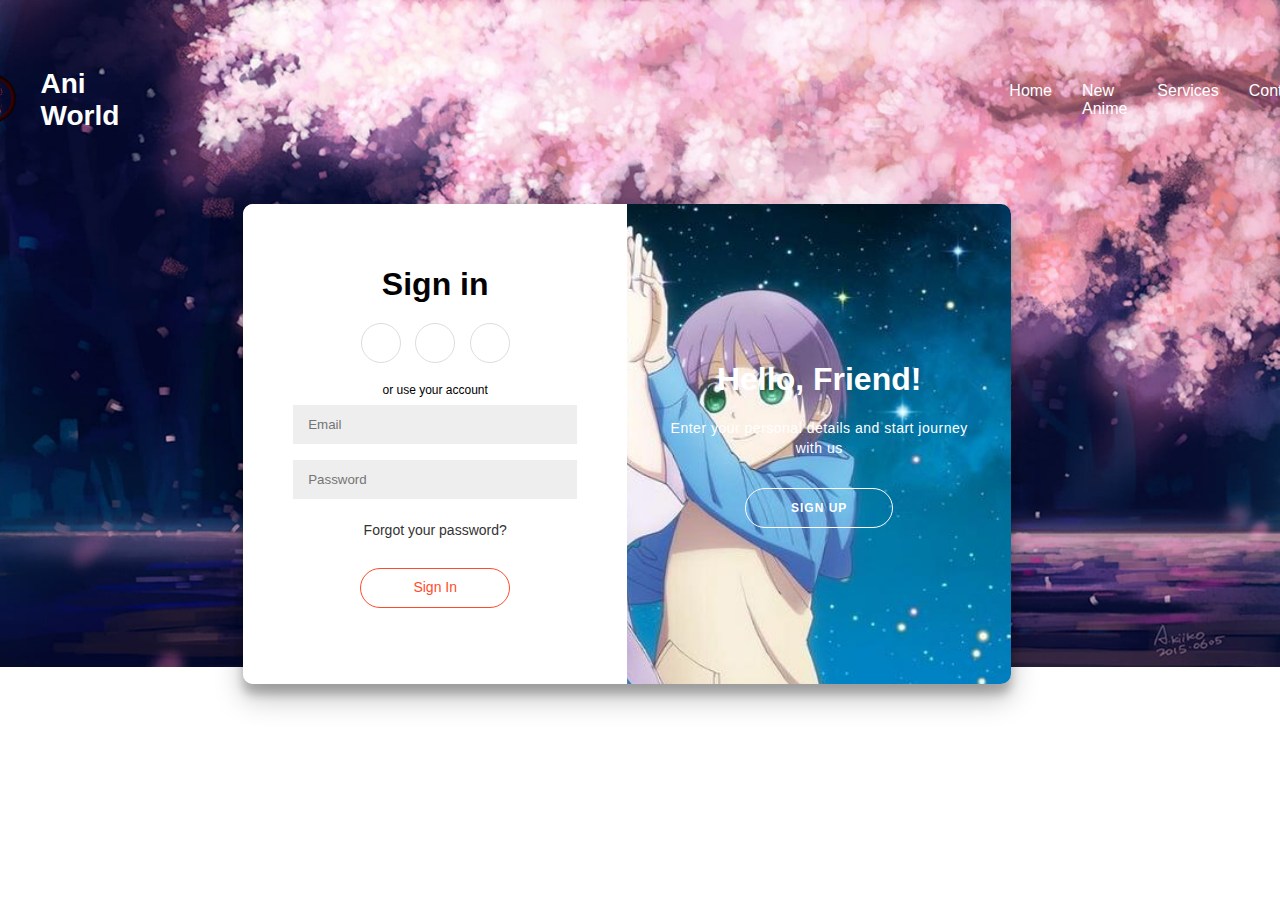
<file: contact.html>
<!DOCTYPE html>
<html lang="en">
<head>
    <meta charset="UTF-8">
    <meta name="viewport" content="width=device-width, initial-scale=1.0">
    <title>Document</title>
    <link rel="stylesheet" href="./css/contact.css">
    <link rel="stylesheet" href="./css/stayle.css">
</head>
<body>
    <header>
        <div class="navbar1">
            <div class="logo">
                <a href="./index.html"><img src="./img/g1.png" alt="" width="100"></a>
           <a href="./index.html"> <h1>Ani world</h1></a>
            </div>
            <ul>
                <li><a href="./index.html">home</a></li>
                <li><a href="./news.html">New Anime</a></li>
                <li><a href="./service.html">services</a></li>
                <li><a href="./contact.html">contact</a></li>
            </ul>
        </div>
       </header>
  
    <!-- <h2>Weekly Coding Challenge #1: Sign in/up Form</h2> -->
<div class="container" id="container">

    
	<div class="form-container sign-up-container">
		<form action="#">
			<h1>Create Account</h1>
			<div class="social-container">
				<a href="#" class="social"><i class="fab fa-facebook-f"></i></a>
				<a href="#" class="social"><i class="fab fa-google-plus-g"></i></a>
				<a href="#" class="social"><i class="fab fa-linkedin-in"></i></a>
			</div>
			<span>or use your email for registration</span>
			<input type="text" placeholder="Name" />
			<input type="email" placeholder="Email" />
			<input type="password" placeholder="Password" />
			<button>Sign Up</button>
		</form>
	</div>
	<div class="form-container sign-in-container">
		<form action="#">
			<h1>Sign in</h1>
			<div class="social-container">
				<a href="#" class="social"><i class="fab fa-facebook-f"></i></a>
				<a href="#" class="social"><i class="fab fa-google-plus-g"></i></a>
				<a href="#" class="social"><i class="fab fa-linkedin-in"></i></a>
			</div>
			<span>or use your account</span>
			<input type="email" placeholder="Email" />
			<input type="password" placeholder="Password" />
			<a href="./contact.html">Forgot your password?</a>
			<a class="her" href="./index.html">Sign In</a>
		</form>
	</div>
	<div class="overlay-container">
		<div class="overlay">
			<div class="overlay-panel overlay-left">
				<h1>Welcome Back!</h1>
				<p>To keep connected with us please login with your personal info</p>
				<button class="ghost" id="signIn">Sign In</button>
			</div>
			<div class="overlay-panel overlay-right">
				<h1>Hello, Friend!</h1>
				<p>Enter your personal details and start journey with us</p>
				<button class="ghost" id="signUp">Sign Up</button>
			</div>
		</div>
	</div>
</div>




    <script>
        const signUpButton = document.getElementById('signUp');
const signInButton = document.getElementById('signIn');
const container = document.getElementById('container');

signUpButton.addEventListener('click', () => {
	container.classList.add("right-panel-active");
});

signInButton.addEventListener('click', () => {
	container.classList.remove("right-panel-active");
});
    </script>
</body>
</html>
</file>
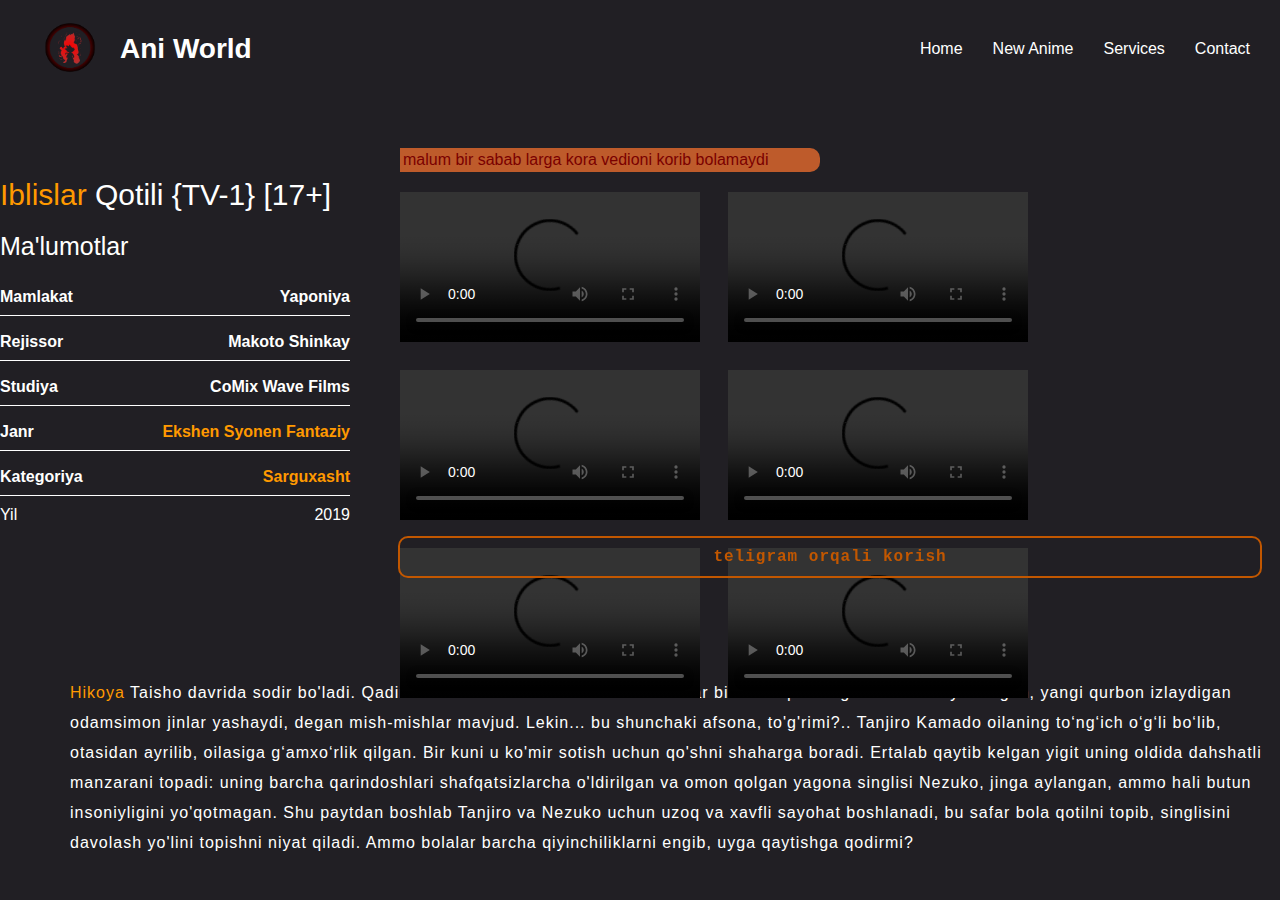
<file: iblislar-qiroli.html>
<!DOCTYPE html>
<html lang="en">
<head>
    <meta charset="UTF-8">
    <meta name="viewport" content="width=device-width, initial-scale=1.0">
    <title>Document</title>
    <link rel="stylesheet" href="https://cdnjs.cloudflare.com/ajax/libs/font-awesome/6.5.1/css/all.min.css" integrity="sha512-DTOQO9RWCH3ppGqcWaEA1BIZOC6xxalwEsw9c2QQeAIftl+Vegovlnee1c9QX4TctnWMn13TZye+giMm8e2LwA==" crossorigin="anonymous" referrerpolicy="no-referrer" />
    <link rel="stylesheet" href="./css/iblislar-qiroli.css">
    <link rel="stylesheet" href="./css/stayle.css">
</head>
<body>
    <header>
        <div class="navbar">
            <div class="logo">
                <a href="./index.html"><img src="./img/g1.png" alt="" width="100"></a>
           <a href="./index.html"> <h1>Ani world</h1></a>
            </div>
            <ul>
                <li><a href="./index.html">home</a></li>
                <li><a href="./news.html">New Anime</a></li>
                <li><a href="./service.html">services</a></li>
                <li><a href="./contact.html">contact</a></li>
            </ul>
        </div>
       </header>

       <section>

        <div class="section-mein">
             <div class="section-text">
                <h1><span>Iblislar</span> Qotili {TV-1} [17+]</h1>
                <h4>Ma'lumotlar</h4>
                <div class="li">
                    <p>Mamlakat</p>
                    <p>Yaponiya</p>
                </div>
                <div class="li">
                    <p>Rejissor</p>
                    <p>Makoto Shinkay
                    </p>
                </div>
                <div class="li">
                    <p>Studiya</p>
                    <p>CoMix Wave Films</p>
                </div>
                <div class="li">
                    <p>Janr</p>
                    <p><span>Ekshen   Syonen
                        Fantaziy</span>
                      
                        </p>
                </div>
                <div class="li">
                    <p>Kategoriya
                    </p>
                    <p><span> Sarguxasht</span></p>
                </div>
                <div class="l">
                    <p>Yil</p>
                    <p>2019
                    </p>
                </div>
             </div>
             <div class="section-vedio-cards">
                <div class="brt">
                    <i class="fa-solid fa-circle-exclamation" style="color: #8a0000;"></i>
                    malum bir sabab larga kora vedioni korib bolamaydi

                </div>
                
                <div class="ntn">
                    <video src="https://youtu.be/6IsMFsithBg" controls></video>
                <video src="https://youtu.be/6IsMFsithBg" controls></video>
                <video src="https://youtu.be/6IsMFsithBg" controls></video>
                <video src="https://youtu.be/6IsMFsithBg" controls></video>
                <video src="https://youtu.be/6IsMFsithBg" controls></video>
                <video src="https://youtu.be/6IsMFsithBg" controls></video>
               
                

                </div>



                <a class="button" href="https://t.me/Anime_uzbekcha">teligram orqali korish</a>
             </div>
              
        </div>
        <div class="malumot">
           <p><span>Hikoya</span> Taisho davrida sodir bo'ladi. Qadim zamonlardan beri o'rmonda odamlar bilan oziqlanadigan va tunda yuradigan, yangi qurbon izlaydigan odamsimon jinlar yashaydi, degan mish-mishlar mavjud. Lekin... bu shunchaki afsona, to'g'rimi?.. Tanjiro Kamado oilaning to‘ng‘ich o‘g‘li bo‘lib, otasidan ayrilib, oilasiga g‘amxo‘rlik qilgan. Bir kuni u ko'mir sotish uchun qo'shni shaharga boradi. Ertalab qaytib kelgan yigit uning oldida dahshatli manzarani topadi: uning barcha qarindoshlari shafqatsizlarcha o'ldirilgan va omon qolgan yagona singlisi Nezuko, jinga aylangan, ammo hali butun insoniyligini yo'qotmagan. Shu paytdan boshlab Tanjiro va Nezuko uchun uzoq va xavfli sayohat boshlanadi, bu safar bola qotilni topib, singlisini davolash yo'lini topishni niyat qiladi. Ammo bolalar barcha qiyinchiliklarni engib, uyga qaytishga qodirmi?</p>
        </div>
       </section>
       
</body>
</html>
</file>
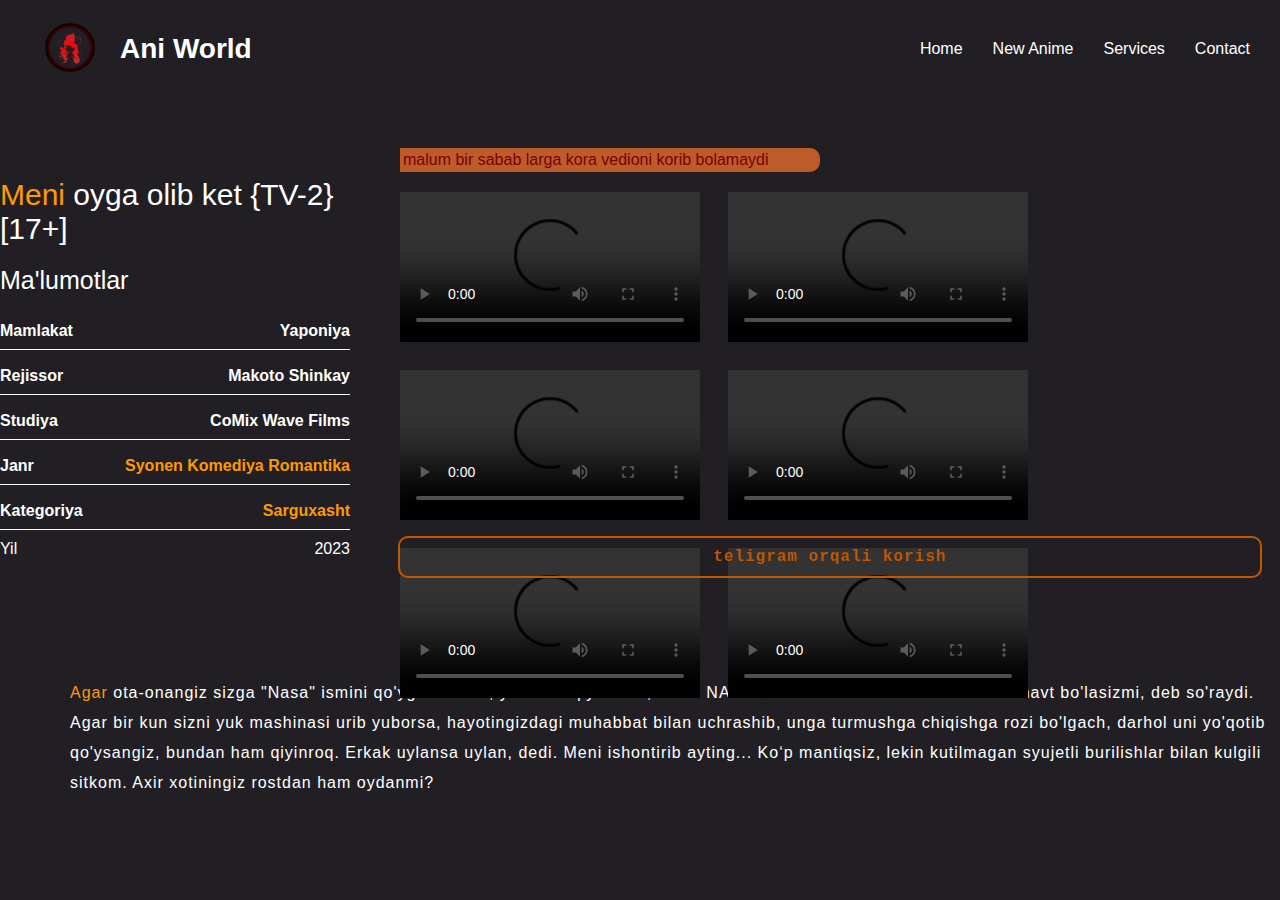
<file: meni-oyga-olib-ket.html>
<!DOCTYPE html>
<html lang="en">
<head>
    <meta charset="UTF-8">
    <meta name="viewport" content="width=device-width, initial-scale=1.0">
    <title>Document</title>
    <link rel="stylesheet" href="https://cdnjs.cloudflare.com/ajax/libs/font-awesome/6.5.1/css/all.min.css" integrity="sha512-DTOQO9RWCH3ppGqcWaEA1BIZOC6xxalwEsw9c2QQeAIftl+Vegovlnee1c9QX4TctnWMn13TZye+giMm8e2LwA==" crossorigin="anonymous" referrerpolicy="no-referrer" />
    <link rel="stylesheet" href="./css/iblislar-qiroli.css">
    <link rel="stylesheet" href="./css/stayle.css">
</head>
<body>
    <header>
        <div class="navbar">
            <div class="logo">
                <a href="./index.html"><img src="./img/g1.png" alt="" width="100"></a>
           <a href="./index.html"> <h1>Ani world</h1></a>
            </div>
            <ul>
                <li><a href="./index.html">home</a></li>
                <li><a href="./news.html">New Anime</a></li>
                <li><a href="./service.html">services</a></li>
                <li><a href="./contact.html">contact</a></li>
            </ul>
        </div>
       </header>

       <section>

        <div class="section-mein">
             <div class="section-text">
                <h1><span>Meni</span> oyga olib ket {TV-2} [17+]</h1>
                <h4>Ma'lumotlar</h4>
                <div class="li">
                    <p>Mamlakat</p>
                    <p>Yaponiya</p>
                </div>
                <div class="li">
                    <p>Rejissor</p>
                    <p>Makoto Shinkay
                    </p>
                </div>
                <div class="li">
                    <p>Studiya</p>
                    <p>CoMix Wave Films</p>
                </div>
                <div class="li">
                    <p>Janr</p>
                    <p><span>Syonen
                        Komediya
                        Romantika</span></p>
                </div>
                <div class="li">
                    <p>Kategoriya
                    </p>
                    <p><span> Sarguxasht</span></p>
                </div>
                <div class="l">
                    <p>Yil</p>
                    <p>2023

                    </p>
                </div>
             </div>
             <div class="section-vedio-cards">
                <div class="brt">
                    <i class="fa-solid fa-circle-exclamation" style="color: #8a0000;"></i>
                    malum bir sabab larga kora vedioni korib bolamaydi

                </div>
                
                <div class="ntn">
                    <video src="https://youtu.be/6IsMFsithBg" controls></video>
                <video src="https://youtu.be/6IsMFsithBg" controls></video>
                <video src="https://youtu.be/6IsMFsithBg" controls></video>
                <video src="https://youtu.be/6IsMFsithBg" controls></video>
                <video src="https://youtu.be/6IsMFsithBg" controls></video>
                <video src="https://youtu.be/6IsMFsithBg" controls></video>
               
                

                </div>



                <a class="button" href="https://t.me/Anime_uzbekcha">teligram orqali korish</a>
             </div>
              
        </div>
        <div class="malumot">
           <p><span>Agar</span> ota-onangiz sizga "Nasa" ismini qo'ygan bo'lsa, yashash qiyin - ha, xuddi NASA kabi va har ikkinchi odam kosmonavt bo'lasizmi, deb so'raydi. Agar bir kun sizni yuk mashinasi urib yuborsa, hayotingizdagi muhabbat bilan uchrashib, unga turmushga chiqishga rozi bo'lgach, darhol uni yo'qotib qo'ysangiz, bundan ham qiyinroq. Erkak uylansa uylan, dedi. Meni ishontirib ayting... Ko‘p mantiqsiz, lekin kutilmagan syujetli burilishlar bilan kulgili sitkom. Axir xotiningiz rostdan ham oydanmi?</p>
        </div>
       </section>
       
</body>
</html>
</file>
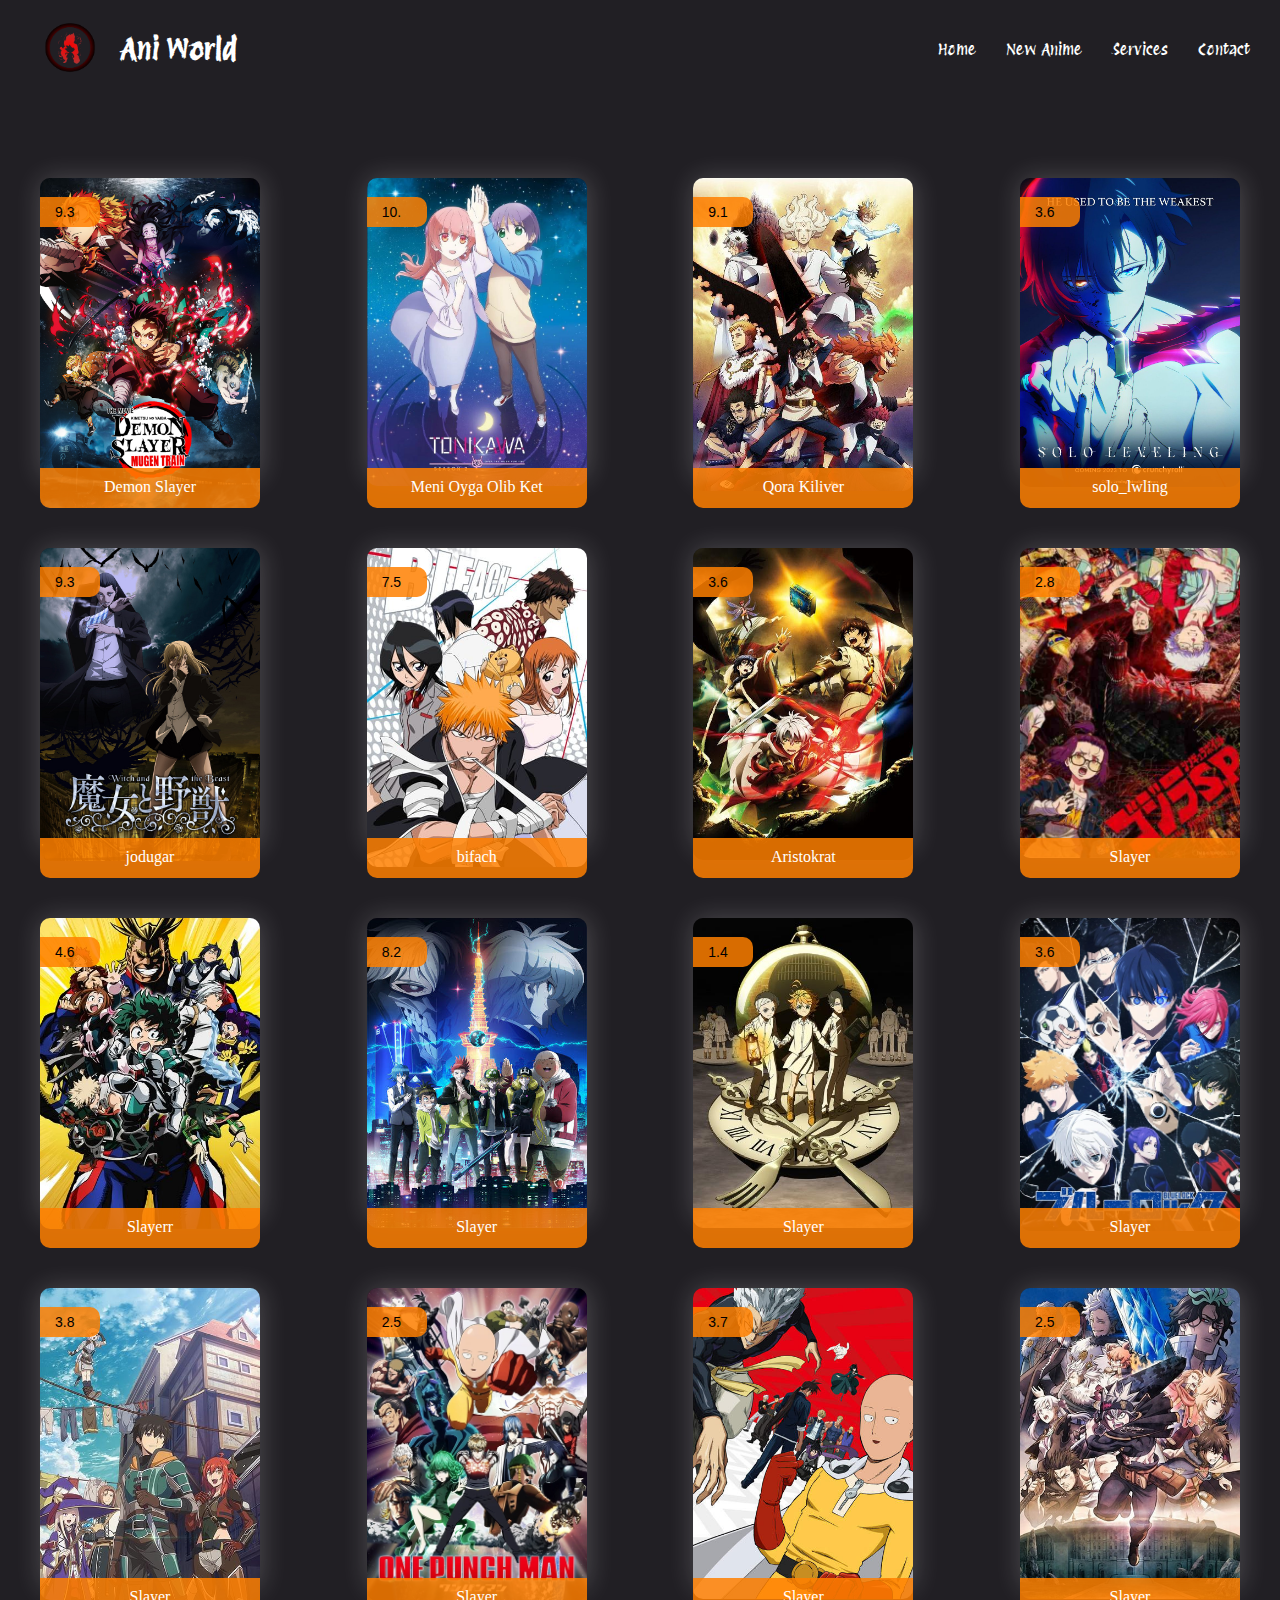
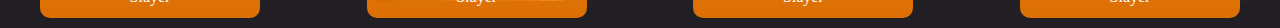
<file: news.html>
<!DOCTYPE html>
<html lang="en">
<head>
    <meta charset="UTF-8">
    <meta name="viewport" content="width=device-width, initial-scale=1.0">
    <title>Document</title>
    <link rel="stylesheet" href="https://cdnjs.cloudflare.com/ajax/libs/font-awesome/6.5.1/css/all.min.css" integrity="sha512-DTOQO9RWCH3ppGqcWaEA1BIZOC6xxalwEsw9c2QQeAIftl+Vegovlnee1c9QX4TctnWMn13TZye+giMm8e2LwA==" crossorigin="anonymous" referrerpolicy="no-referrer" />
    <link rel="preconnect" href="https://fonts.googleapis.com">
    <link rel="preconnect" href="https://fonts.gstatic.com" crossorigin>
    <link href="https://fonts.googleapis.com/css2?family=Protest+Revolution&display=swap" rel="stylesheet">
    <link rel="stylesheet" href="./css/-new.css">
    <link rel="stylesheet" href="./css/stayle.css">
</head>
<body>
    <header>
        <div class="navbar">
            <div class="logo">
                <a href="./index.html"><img src="./img/g1.png" alt="" width="100"></a>
           <a href="./index.html"> <h1>Ani world</h1></a>
            </div>
            <ul>
                <li><a href="./index.html">home</a></li>
                <li><a href="./news.html">New Anime</a></li>
                <li><a href="./service.html">services</a></li>
                <li><a href="./contact.html">contact</a></li>
            </ul>
        </div>
       </header>

       <main>
        <div class="container">
            <div class="cards">
            <div class="card">
                <img src="./img/p2.jpg" alt="" width="220">
                <div class="content"> <i class="fa-solid fa-star" style="color: #ffffff;"></i> 9.3</div>
                <div class="title">
                    <a href="./iblislar-qiroli.html">Demon Slayer</a>
                </div>
            </div>


            <div class="card">
                <img src="./img/o1.jpg" alt="" width="220">
                <div class="content"> <i class="fa-solid fa-star" style="color: #ffffff;"></i> 10.</div>
                <div class="title">
                    <a href="./meni-oyga-olib-ket.html">Meni oyga olib ket</a>
                </div>
            </div>


            <div class="card">
                <img src="./img/o2.jpg" alt="" width="220">
                <div class="content"> <i class="fa-solid fa-star" style="color: #ffffff;"></i> 9.1</div>
                <div class="title">
                    <a href="./qora-kiliver.html">Qora Kiliver</a>
                </div>
            </div>


            <div class="card">
                <img src="./img/solo_lvling.jpg" alt="" width="220">
                <div class="content"> <i class="fa-solid fa-star" style="color: #ffffff;"></i> 3.6</div>
                <div class="title">
                    <a href="./solo-liwiling.html">solo_lwling</a>
                </div>
            </div>


            <div class="card">
                <img src="./img/12.jpeg" alt="" width="220">
                <div class="content"> <i class="fa-solid fa-star" style="color: #ffffff;"></i> 9.3</div>
                <div class="title">
                    <a href="https://t.me/Anime_uzbekcha">jodugar</a>
                </div>
            </div>


            <div class="card">
                <img src="./img/13.jpg" alt="" width="220">
                <div class="content"> <i class="fa-solid fa-star" style="color: #ffffff;"></i> 7.5</div>
                <div class="title">
                    <a href="https://t.me/Anime_uzbekcha">bifach</a>
                </div>
            </div>


            <div class="card">
                <img src="./img/14.jpg" alt="" width="220">
                <div class="content"> <i class="fa-solid fa-star" style="color: #ffffff;"></i> 3.6</div>
                <div class="title">
                    <a href="https://t.me/Anime_uzbekcha">Aristokrat</a>
                </div>
            </div>


            <div class="card">
                <img src="./img/15.jpg" alt="" width="220">
                <div class="content"> <i class="fa-solid fa-star" style="color: #ffffff;"></i> 2.8</div>
                <div class="title">
                    <a href="https://t.me/Anime_uzbekcha"> Slayer</a>
                </div>
            </div>


            <div class="card">
                <img src="./img/16.jpg" alt="" width="220">
                <div class="content"> <i class="fa-solid fa-star" style="color: #ffffff;"></i> 4.6</div>
                <div class="title">
                    <a href="https://t.me/Anime_uzbekcha">Slayerr</a>
                </div>
            </div>


            <div class="card">
                <img src="./img/17.jpg" alt="" width="220">
                <div class="content"> <i class="fa-solid fa-star" style="color: #ffffff;"></i> 8.2</div>
                <div class="title">
                    <a href="https://t.me/Anime_uzbekcha">Slayer</a>
                </div>
            </div>


            <div class="card">
                <img src="./img/18.jpg" alt="" width="220">
                <div class="content"> <i class="fa-solid fa-star" style="color: #ffffff;"></i> 1.4</div>
                <div class="title">
                    <a href="https://t.me/Anime_uzbekcha"> Slayer</a>
                </div>
            </div>


            <div class="card">
                <img src="./img/19.webp" alt="" width="220">
                <div class="content"> <i class="fa-solid fa-star" style="color: #ffffff;"></i> 3.6</div>
                <div class="title">
                    <a href="https://t.me/Anime_uzbekcha"> Slayer</a>
                </div>
            </div>


            <div class="card">
                <img src="./img/20.jpg" alt="" width="220">
                <div class="content"> <i class="fa-solid fa-star" style="color: #ffffff;"></i> 3.8</div>
                <div class="title">
                    <a href="https://t.me/Anime_uzbekcha"> Slayer</a>
                </div>
            </div>


            <div class="card">
                <img src="./img/21.webp" alt="" width="220">
                <div class="content"> <i class="fa-solid fa-star" style="color: #ffffff;"></i> 2.5</div>
                <div class="title">
                    <a href="https://t.me/Anime_uzbekcha"> Slayer</a>
                </div>
            </div>


            <div class="card">
                <img src="./img/22.jpg" alt="" width="220">
                <div class="content"> <i class="fa-solid fa-star" style="color: #ffffff;"></i> 3.7</div>
                <div class="title">
                    <a href="https://t.me/Anime_uzbekcha"> Slayer</a>
                </div>
            </div>

            
            <div class="card">
                <img src="./img/23.jpg" alt="" width="220">
                <div class="content"> <i class="fa-solid fa-star" style="color: #ffffff;"></i> 2.5</div>
                <div class="title">
                    <a href="https://t.me/Anime_uzbekcha"> Slayer</a>
                </div>
            </div>

            
            </div>
        </div>
       </main>

</body>
</html>
</file>
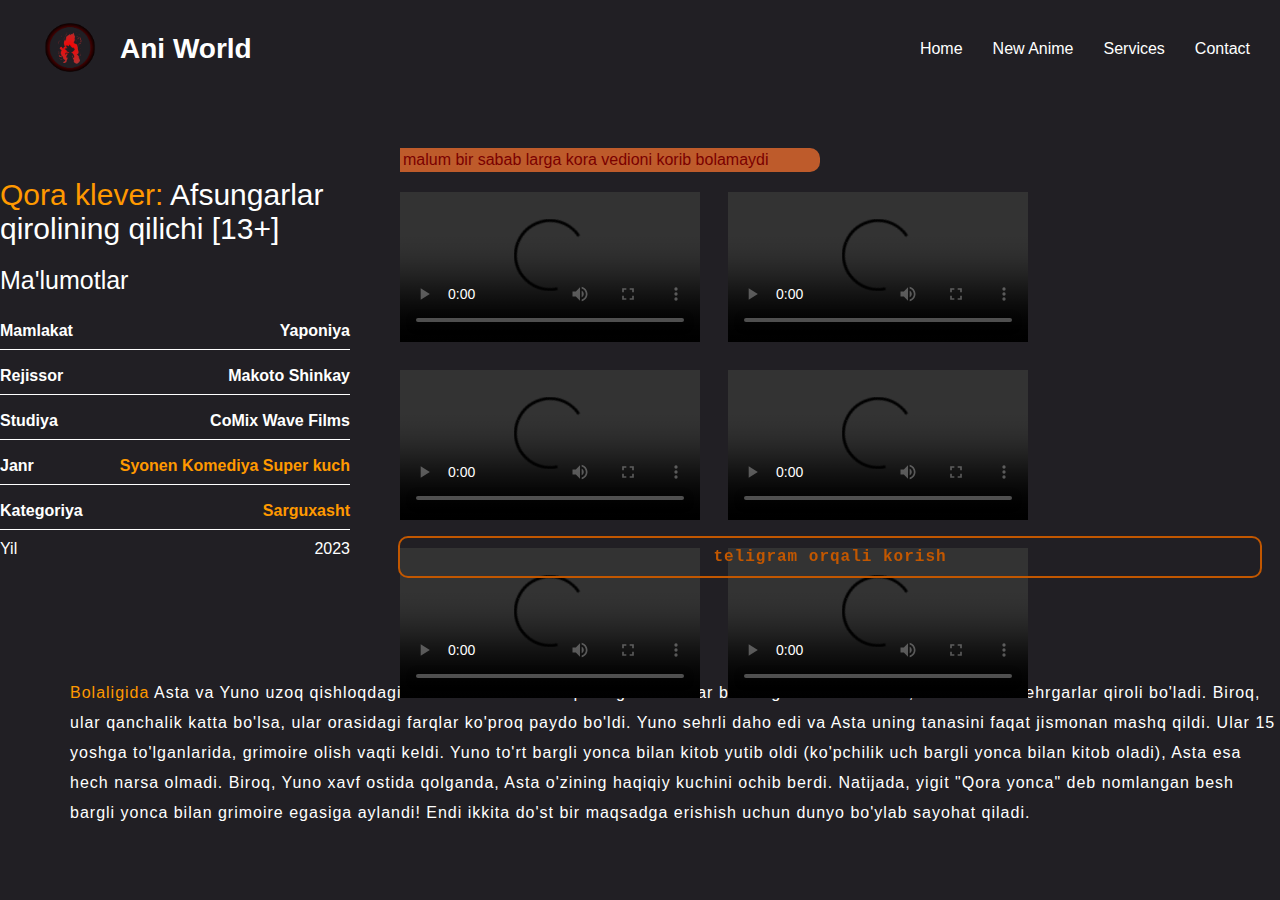
<file: qora-kiliver.html>
<!DOCTYPE html>
<html lang="en">
<head>
    <meta charset="UTF-8">
    <meta name="viewport" content="width=device-width, initial-scale=1.0">
    <title>Document</title>
    <link rel="stylesheet" href="https://cdnjs.cloudflare.com/ajax/libs/font-awesome/6.5.1/css/all.min.css" integrity="sha512-DTOQO9RWCH3ppGqcWaEA1BIZOC6xxalwEsw9c2QQeAIftl+Vegovlnee1c9QX4TctnWMn13TZye+giMm8e2LwA==" crossorigin="anonymous" referrerpolicy="no-referrer" />
    <link rel="stylesheet" href="./css/iblislar-qiroli.css">
    <link rel="stylesheet" href="./css/stayle.css">
</head>
<body>
    <header>
        <div class="navbar">
            <div class="logo">
                <a href="./index.html"><img src="./img/g1.png" alt="" width="100"></a>
           <a href="./index.html"> <h1>Ani world</h1></a>
            </div>
            <ul>
                <li><a href="./index.html">home</a></li>
                <li><a href="./news.html">New Anime</a></li>
                <li><a href="./service.html">services</a></li>
                <li><a href="./contact.html">contact</a></li>
            </ul>
        </div>
       </header>

       <section>

        <div class="section-mein">
             <div class="section-text">
                <h1><span>Qora klever:</span> Afsungarlar qirolining qilichi [13+]</h1>
                <h4>Ma'lumotlar</h4>
                <div class="li">
                    <p>Mamlakat</p>
                    <p>Yaponiya</p>
                </div>
                <div class="li">
                    <p>Rejissor</p>
                    <p>Makoto Shinkay
                    </p>
                </div>
                <div class="li">
                    <p>Studiya</p>
                    <p>CoMix Wave Films</p>
                </div>
                <div class="li">
                    <p>Janr</p>
                    <p><span>Syonen
                        Komediya
                        Super kuch</span></p>
                </div>
                <div class="li">
                    <p>Kategoriya
                    </p>
                    <p><span> Sarguxasht</span></p>
                </div>
                <div class="l">
                    <p>Yil</p>
                    <p>2023

                    </p>
                </div>
             </div>
             <div class="section-vedio-cards">
                <div class="brt">
                    <i class="fa-solid fa-circle-exclamation" style="color: #8a0000;"></i>
                    malum bir sabab larga kora vedioni korib bolamaydi

                </div>
                
                <div class="ntn">
                    <video src="https://youtu.be/6IsMFsithBg" controls></video>
                <video src="https://youtu.be/6IsMFsithBg" controls></video>
                <video src="https://youtu.be/6IsMFsithBg" controls></video>
                <video src="https://youtu.be/6IsMFsithBg" controls></video>
                <video src="https://youtu.be/6IsMFsithBg" controls></video>
                <video src="https://youtu.be/6IsMFsithBg" controls></video>
               
                

                </div>



                <a class="button" href="https://t.me/Anime_uzbekcha">teligram orqali korish</a>
             </div>
              
        </div>
        <div class="malumot">
         <p><span>Bolaligida</span> Asta va Yuno uzoq qishloqdagi cherkov ostonasida qolishgan. Bolalar bir-biriga va'da berishdi, ulardan biri sehrgarlar qiroli bo'ladi. Biroq, ular qanchalik katta bo'lsa, ular orasidagi farqlar ko'proq paydo bo'ldi. Yuno sehrli daho edi va Asta uning tanasini faqat jismonan mashq qildi. Ular 15 yoshga to'lganlarida, grimoire olish vaqti keldi. Yuno to'rt bargli yonca bilan kitob yutib oldi (ko'pchilik uch bargli yonca bilan kitob oladi), Asta esa hech narsa olmadi. Biroq, Yuno xavf ostida qolganda, Asta o'zining haqiqiy kuchini ochib berdi. Natijada, yigit "Qora yonca" deb nomlangan besh bargli yonca bilan grimoire egasiga aylandi! Endi ikkita do'st bir maqsadga erishish uchun dunyo bo'ylab sayohat qiladi.</p>
        </div>
       </section>
       
</body>
</html>
</file>
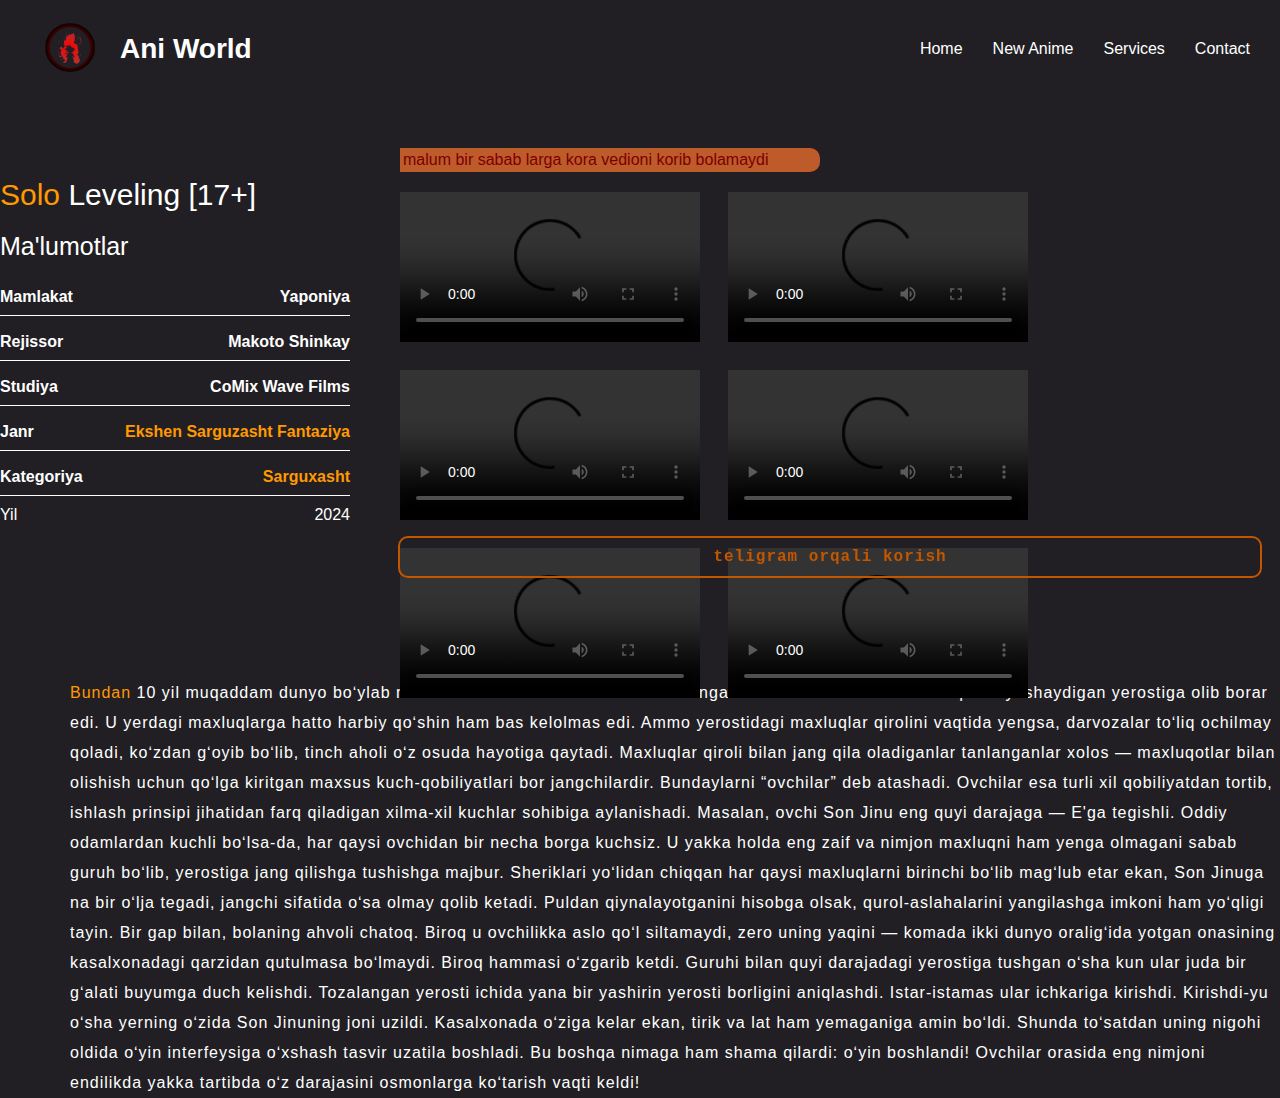
<file: solo-liwiling.html>
<!DOCTYPE html>
<html lang="en">
<head>
    <meta charset="UTF-8">
    <meta name="viewport" content="width=device-width, initial-scale=1.0">
    <title>Document</title>
    <link rel="stylesheet" href="https://cdnjs.cloudflare.com/ajax/libs/font-awesome/6.5.1/css/all.min.css" integrity="sha512-DTOQO9RWCH3ppGqcWaEA1BIZOC6xxalwEsw9c2QQeAIftl+Vegovlnee1c9QX4TctnWMn13TZye+giMm8e2LwA==" crossorigin="anonymous" referrerpolicy="no-referrer" />
    <link rel="stylesheet" href="./css/iblislar-qiroli.css">
    <link rel="stylesheet" href="./css/stayle.css">
</head>
<body>
    <header>
        <div class="navbar">
            <div class="logo">
                <a href="./index.html"><img src="./img/g1.png" alt="" width="100"></a>
           <a href="./index.html"> <h1>Ani world</h1></a>
            </div>
            <ul>
                <li><a href="./index.html">home</a></li>
                <li><a href="./news.html">New Anime</a></li>
                <li><a href="./service.html">services</a></li>
                <li><a href="./contact.html">contact</a></li>
            </ul>
        </div>
       </header>

       <section>

        <div class="section-mein">
             <div class="section-text">
                <h1><span>Solo</span> Leveling [17+]</h1>
                <h4>Ma'lumotlar</h4>
                <div class="li">
                    <p>Mamlakat</p>
                    <p>Yaponiya</p>
                </div>
                <div class="li">
                    <p>Rejissor</p>
                    <p>Makoto Shinkay
                    </p>
                </div>
                <div class="li">
                    <p>Studiya</p>
                    <p>CoMix Wave Films</p>
                </div>
                <div class="li">
                    <p>Janr</p>
                    <p><span>Ekshen
                        Sarguzasht
                        Fantaziya</span></p>
                </div>
                <div class="li">
                    <p>Kategoriya
                    </p>
                    <p><span> Sarguxasht</span></p>
                </div>
                <div class="l">
                    <p>Yil</p>
                    <p>2024


                    </p>
                </div>
             </div>
             <div class="section-vedio-cards">
                <div class="brt">
                    <i class="fa-solid fa-circle-exclamation" style="color: #8a0000;"></i>
                    malum bir sabab larga kora vedioni korib bolamaydi

                </div>
                <div class="ntn">
                    <video src="https://youtu.be/6IsMFsithBg" controls></video>
                <video src="https://youtu.be/6IsMFsithBg" controls></video>
                <video src="https://youtu.be/6IsMFsithBg" controls></video>
                <video src="https://youtu.be/6IsMFsithBg" controls></video>
                <video src="https://youtu.be/6IsMFsithBg" controls></video>
                <video src="https://youtu.be/6IsMFsithBg" controls></video>
               
                

                </div>



                <a class="button" href="https://t.me/Anime_uzbekcha">teligram orqali korish</a>
             </div>
              
        </div>
        <div class="malumot">
            <p><span>Bundan</span> 10 yil muqaddam dunyo boʻylab maʼlum bir “darvoza”lar ochilib boshlangan endi. Bu darvozalar maxluqotlar yashaydigan yerostiga olib borar edi. U yerdagi maxluqlarga hatto harbiy qoʻshin ham bas kelolmas edi. Ammo yerostidagi maxluqlar qirolini vaqtida yengsa, darvozalar toʻliq ochilmay qoladi, koʻzdan gʻoyib boʻlib, tinch aholi oʻz osuda hayotiga qaytadi. Maxluqlar qiroli bilan jang qila oladiganlar tanlanganlar xolos — maxluqotlar bilan olishish uchun qoʻlga kiritgan maxsus kuch-qobiliyatlari bor jangchilardir. Bundaylarni “ovchilar” deb atashadi. Ovchilar esa turli xil qobiliyatdan tortib, ishlash prinsipi jihatidan farq qiladigan xilma-xil kuchlar sohibiga aylanishadi. Masalan, ovchi Son Jinu eng quyi darajaga — E'ga tegishli. Oddiy odamlardan kuchli boʻlsa-da, har qaysi ovchidan bir necha borga kuchsiz. U yakka holda eng zaif va nimjon maxluqni ham yenga olmagani sabab guruh boʻlib, yerostiga jang qilishga tushishga majbur. Sheriklari yoʻlidan chiqqan har qaysi maxluqlarni birinchi boʻlib magʻlub etar ekan, Son Jinuga na bir oʻlja tegadi, jangchi sifatida oʻsa olmay qolib ketadi. Puldan qiynalayotganini hisobga olsak, qurol-aslahalarini yangilashga imkoni ham yoʻqligi tayin. Bir gap bilan, bolaning ahvoli chatoq. Biroq u ovchilikka aslo qoʻl siltamaydi, zero uning yaqini — komada ikki dunyo oraligʻida yotgan onasining kasalxonadagi qarzidan qutulmasa boʻlmaydi. Biroq hammasi oʻzgarib ketdi. Guruhi bilan quyi darajadagi yerostiga tushgan oʻsha kun ular juda bir gʻalati buyumga duch kelishdi. Tozalangan yerosti ichida yana bir yashirin yerosti borligini aniqlashdi. Istar-istamas ular ichkariga kirishdi. Kirishdi-yu oʻsha yerning oʻzida Son Jinuning joni uzildi. Kasalxonada oʻziga kelar ekan, tirik va lat ham yemaganiga amin boʻldi. Shunda toʻsatdan uning nigohi oldida oʻyin interfeysiga oʻxshash tasvir uzatila boshladi. Bu boshqa nimaga ham shama qilardi: oʻyin boshlandi! Ovchilar orasida eng nimjoni endilikda yakka tartibda oʻz darajasini osmonlarga koʻtarish vaqti keldi!</p>
        </div>
       </section>
       
</body>
</html>
</file>
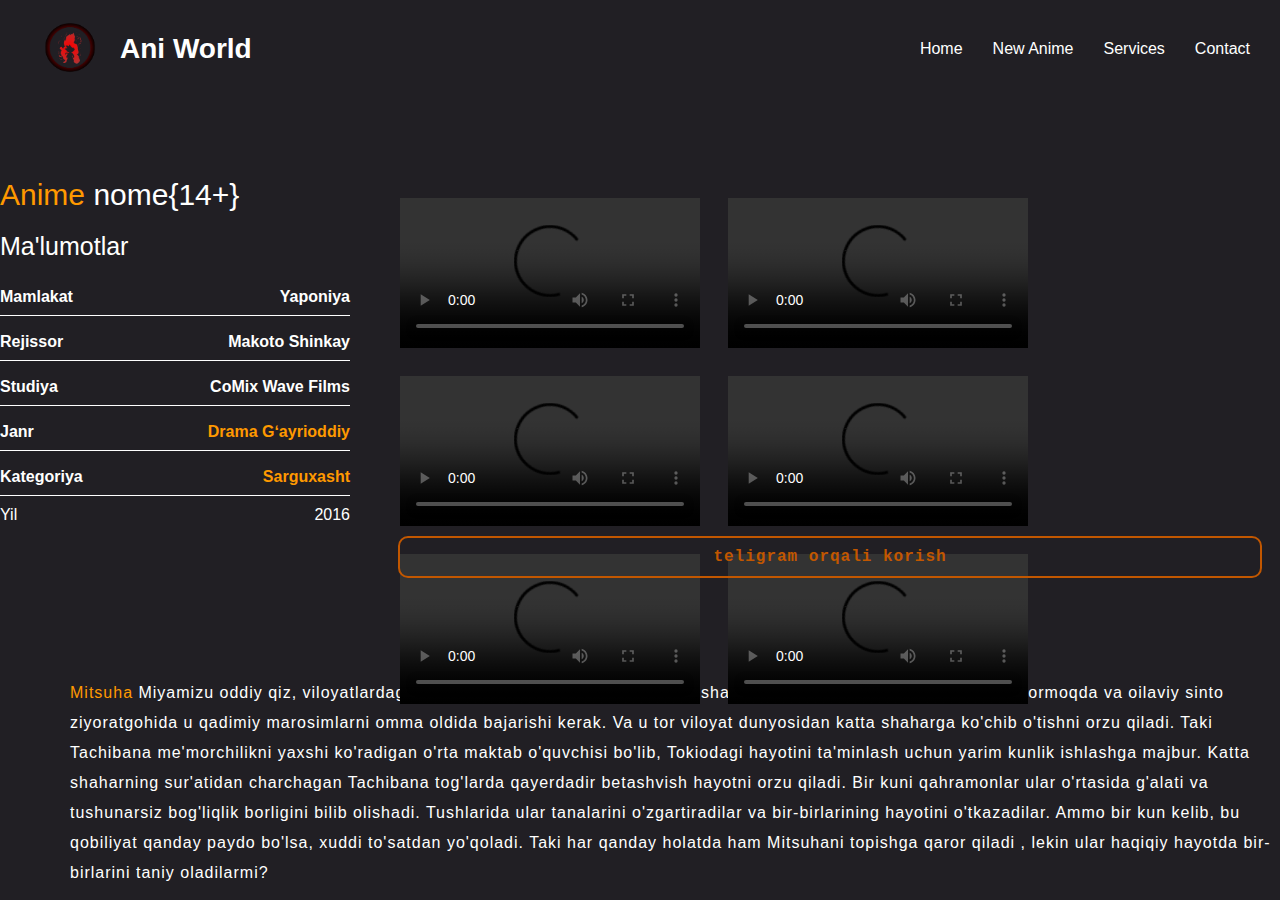
<file: watching.html>
<!DOCTYPE html>
<html lang="en">
<head>
    <meta charset="UTF-8">
    <meta name="viewport" content="width=device-width, initial-scale=1.0">
    <title>Document</title>
    <link rel="stylesheet" href="./css/-watching.css">
    <link rel="stylesheet" href="./css/stayle.css">
</head>
<body>
    <header>
        <div class="navbar">
            <div class="logo">
                <a href="./index.html"><img src="./img/g1.png" alt="" width="100"></a>
           <a href="./index.html"> <h1>Ani world</h1></a>
            </div>
            <ul>
                <li><a href="./index.html">home</a></li>
                <li><a href="./news.html">New Anime</a></li>
                <li><a href="./service.html">services</a></li>
                <li><a href="./contact.html">contact</a></li>
            </ul>
        </div>
       </header>

       <section>

        <div class="section-mein">
             <div class="section-text">
                <h1><span>Anime </span> nome{14+}</h1>
                <h4>Ma'lumotlar</h4>
                <div class="li">
                    <p>Mamlakat</p>
                    <p>Yaponiya</p>
                </div>
                <div class="li">
                    <p>Rejissor</p>
                    <p>Makoto Shinkay
                    </p>
                </div>
                <div class="li">
                    <p>Studiya</p>
                    <p>CoMix Wave Films</p>
                </div>
                <div class="li">
                    <p>Janr</p>
                    <p><span>Drama
                        Gʻayrioddiy</span></p>
                </div>
                <div class="li">
                    <p>Kategoriya
                    </p>
                    <p><span> Sarguxasht</span></p>
                </div>
                <div class="l">
                    <p>Yil</p>
                    <p>2016
                    </p>
                </div>
             </div>
             <div class="section-vedio-cards">
                
                <div class="ntn">
                    <video src="https://youtu.be/6IsMFsithBg" controls></video>
                <video src="https://youtu.be/6IsMFsithBg" controls></video>
                <video src="https://youtu.be/6IsMFsithBg" controls></video>
                <video src="https://youtu.be/6IsMFsithBg" controls></video>
                <video src="https://youtu.be/6IsMFsithBg" controls></video>
                <video src="https://youtu.be/6IsMFsithBg" controls></video>
               
                

                </div>



                <a class="button" href="https://t.me/Animeuzbfbot">teligram orqali korish</a>
             </div>
              
        </div>
        <div class="malumot">
            <p><span>Mitsuha</span> Miyamizu oddiy qiz, viloyatlardagi hayotdan charchagan. Uning otasi, shahar meri, saylov kampaniyasini olib bormoqda va oilaviy sinto ziyoratgohida u qadimiy marosimlarni omma oldida bajarishi kerak. Va u tor viloyat dunyosidan katta shaharga ko'chib o'tishni orzu qiladi. Taki Tachibana me'morchilikni yaxshi ko'radigan o'rta maktab o'quvchisi bo'lib, Tokiodagi hayotini ta'minlash uchun yarim kunlik ishlashga majbur. Katta shaharning sur'atidan charchagan Tachibana tog'larda qayerdadir betashvish hayotni orzu qiladi. Bir kuni qahramonlar ular o'rtasida g'alati va tushunarsiz bog'liqlik borligini bilib olishadi. Tushlarida ular tanalarini o'zgartiradilar va bir-birlarining hayotini o'tkazadilar. Ammo bir kun kelib, bu qobiliyat qanday paydo bo'lsa, xuddi to'satdan yo'qoladi. Taki har qanday holatda ham Mitsuhani topishga qaror qiladi , lekin ular haqiqiy hayotda bir-birlarini taniy oladilarmi?</p>
        </div>
       </section>
       
</body>
</html>
</file>
<file: css/contact.css>
@import url('https://fonts.googleapis.com/css?family=Montserrat:400,800');

* {
	box-sizing: border-box;
}

body {
	background-image: url(/img/wallpaperflare.com_wallpaper\ \(4\).jpg);
    background-repeat: no-repeat;
	display: flex;
	justify-content: center;
	align-items: center;
	flex-direction: column;
	font-family: 'Montserrat', sans-serif;
	height: 90vh;
    width: 98%;
    background-size:100%;
}

h1 {
	font-weight: bold;
	margin: 0;
}

h2 {
	text-align: center;
}

p {
	font-size: 14px;
	font-weight: 100;
	line-height: 20px;
	letter-spacing: 0.5px;
	margin: 20px 0 30px;
}

span {
	font-size: 12px;
}

a {
	color: #333;
	font-size: 14px;
	text-decoration: none;
	margin: 15px 0;
}

.her{
    width: 150px;
    padding: 10px;
    height: 40px;
    border: 1px solid #FF4B2B;
	/* background-color: #FF4B2B; */
    border-radius: 30px;
    color:#FF4B2B;
}
.her:hover{
    background-color: #FF4B2B;
    color: white;
    transition: 0.2s;
}

button {
	border-radius: 20px;
	border: 1px solid #FF4B2B;
	background-color: #FF4B2B;
	color: #FFFFFF;
	font-size: 12px;
	font-weight: bold;
	padding: 12px 45px;
	letter-spacing: 1px;
	text-transform: uppercase;
	transition: transform 80ms ease-in;
}

button:active {
	transform: scale(0.95);
}

button:focus {
	outline: none;
}

button.ghost {
	background-color: transparent;
	border-color: #FFFFFF;
}

form {
	background-color: #FFFFFF;
	display: flex;
	align-items: center;
	justify-content: center;
	flex-direction: column;
	padding: 0 50px;
	height: 100%;
	text-align: center;
}

input {
	background-color: #eee;
	border: none;
	padding: 12px 15px;
	margin: 8px 0;
	width: 100%;
}

.container {
	background-color: #fff;
	border-radius: 10px;
  	box-shadow: 0 14px 28px rgba(0,0,0,0.25), 
			0 10px 10px rgba(0,0,0,0.22);
	position: relative;
	overflow: hidden;
	width: 768px;
	max-width: 100%;
	min-height: 480px;
    margin-top: 50px;
}

.form-container {
	position: absolute;
	top: 0;
	height: 100%;
	transition: all 0.6s ease-in-out;
}

.sign-in-container {
	left: 0;
	width: 50%;
	z-index: 2;
}

.container.right-panel-active .sign-in-container {
	transform: translateX(100%);
}

.sign-up-container {
	left: 0;
	width: 50%;
	opacity: 0;
	z-index: 1;
}

.container.right-panel-active .sign-up-container {
	transform: translateX(100%);
	opacity: 1;
	z-index: 5;
	animation: show 0.6s;
}

@keyframes show {
	0%, 49.99% {
		opacity: 0;
		z-index: 1;
	}
	
	50%, 100% {
		opacity: 1;
		z-index: 5;
	}
}

.overlay-container {
	position: absolute;
	top: 0;
	left: 50%;
	width: 50%;
	height: 100%;
	overflow: hidden;
	transition: transform 0.6s ease-in-out;
	z-index: 100;
}

.container.right-panel-active .overlay-container{
	transform: translateX(-100%);
}

.overlay {
	background-image: url(/img/o1.jpg);
	background-repeat: no-repeat;
	background-position: 0 0;
    background-size: 100%;
	color: #FFFFFF;
	position: relative;
	left: -100%;
	height: 100%;
	width: 200%;
  	transform: translateX(0);
	transition: transform 0.6s ease-in-out;
}

.container.right-panel-active .overlay {
  	transform: translateX(50%);
}

.overlay-panel {
	position: absolute;
	display: flex;
	align-items: center;
	justify-content: center;
	flex-direction: column;
	padding: 0 40px;
	text-align: center;
	top: 0;
	height: 100%;
	width: 50%;
	transform: translateX(0);
	transition: transform 0.6s ease-in-out;
}

.overlay-left {
	transform: translateX(-20%);
}

.container.right-panel-active .overlay-left {
	transform: translateX(0);
}

.overlay-right {
	right: 0;
	transform: translateX(0);
}

.container.right-panel-active .overlay-right {
	transform: translateX(20%);
}

.social-container {
	margin: 20px 0;
}

.social-container a {
	border: 1px solid #DDDDDD;
	border-radius: 50%;
	display: inline-flex;
	justify-content: center;
	align-items: center;
	margin: 0 5px;
	height: 40px;
	width: 40px;
}

footer {
    background-color: #222;
    color: #fff;
    font-size: 14px;
    bottom: 0;
    position: fixed;
    left: 0;
    right: 0;
    text-align: center;
    z-index: 999;
}

footer p {
    margin: 10px 0;
}

footer i {
    color: red;
}

footer a {
    color: #3c97bf;
    text-decoration: none;
}
</file>
<file: css/stayle.css>
* {
  box-sizing: border-box;
  font-family: "Protest Revolution", sans-serif;
}

body {
  margin: 0;
  padding: 0;
}

.navbar {
  padding: 10px 20px;
  color: wheat;
  text-transform: capitalize;
  display: flex;
  align-items: center;
  justify-content: space-between;
  color: rgb(255, 60, 0);
  position: relative;
}
.navbar .logo {
  display: flex;
  align-items: center;
  cursor: pointer;
}
.navbar .logo a {
  text-decoration: none;
  color: rgb(255, 255, 255);
  font-family: "Protest Revolution", sans-serif;
  font-size: 14px;
}
.navbar ul {
  display: flex;
  gap: 10px;
}
.navbar li {
  cursor: pointer;
  list-style: none;
  padding: 10px;
}
.navbar li a {
  text-decoration: none;
  color: white;
  font-size: 16px;
  color: rgb(255, 255, 255);
}/*# sourceMappingURL=stayle.css.map */




.navbar1 {
  /* padding: 10px 20px; */
  color: wheat;
  text-transform: capitalize;
  display: flex;
  align-items: center;
  justify-content: space-between;
  color: rgb(255, 60, 0);
  position: relative;
  gap: 840px;
  margin-top: -80px;
  
}
.navbar1 .logo {
  display: flex;
  align-items: center;
  cursor: pointer;
}
.navbar1 .logo a {
  text-decoration: none;
  color: rgb(255, 255, 255);
  font-family: "Protest Revolution", sans-serif;
  font-size: 14px;
}
.navbar1 ul {
  display: flex;
  gap: 10px;
}
.navbar1 li {
  cursor: pointer;
  list-style: none;
  padding: 10px;
}
.navbar1 li a {
  text-decoration: none;
  color: white;
  font-size: 16px;
  color: rgb(255, 255, 255);
}/*# sourceMappingURL=stayle.css.map */
</file>
<file: css/iblislar-qiroli.css>
*{
    margin: 0;
    padding: 0;
    box-sizing: border-box;
}

body{
    background-color: #211f24;
    width: 100%;
    height: 100vh;
}


.section-mein{
display: flex;
justify-content: center;
gap: 20px;
padding-top: 80px;

}


.section-text{
    width: 400px;
    background-color: transparent;
    color: white;
    font-family: sans-serif;
}

.section-text h1{
    text-align: left;
    font-size: 30px;
    padding-bottom: 20px;
    font-weight: 100;
}

.section-text h4{
    text-align: left;
    font-size: 25px;
    padding-bottom: 10px;
    font-weight: 100;
}

.li{
    display: flex;
    width:350px;
    justify-content: space-between;
    border-bottom: 1px solid white;
    align-items: center;
    font-size: 15   px;
    font-weight: 600;
    margin-top: 17px;
    padding-bottom: 9px;
}

span{
    color: rgb(255, 153, 0);
}
.l{
    width:350px;
    display: flex;
    justify-content: space-between;
    margin-top: 10px;
}
.section-vedio-cards{
    width: 1000px;
    height: 400px;
    /* border:  2px solid rgb(255, 0, 0); */
    position: relative;

}
.ntn{
    width: 100%;
    display: flex;
    flex-wrap:wrap;
    gap: 28px;
    padding: 20px;
}
.malumot{
    color: white;
    line-height: 30px;
    margin-left: 70px;
    margin-top: 100px;
}

.malumot p{
    text-align: left;
    width: 100%;
    font-style:normal;
    letter-spacing: 1px;
}
.button{
    border-radius: 10px;
    background: transparent;
    padding: 10px;
    color: rgb(194, 87, 0);
    position: absolute;
    left: 2%;
    bottom: 0;
    text-decoration: none;
    width: 96%;
    text-align: center;
    border: 2px solid rgb(194, 87, 0);
    font-family: 'Courier New', Courier, monospace;
    font-size: 16px;
    font-weight: 600;
    letter-spacing: 1px;
}

.button:hover{
    background: rgb(194, 87, 0);
    color: white;
}
.brt{
    margin-top: -30px;
    margin-left: 20px;
    background-color: rgba(245, 112, 46, 0.74);
    width: 420px;
    padding: 3px;
    border-radius: 0 10px 10px 0;
    color: rgb(122, 0, 0);
    cursor: pointer;
}
</file>
<file: css/-new.css>
* {
  box-sizing: border-box;
  font-family: "Protest Revolution", sans-serif;
}

body {
  margin: 0;
  padding: 0;
  background-color: #211f24;
  width: 100%;
  height: 100%;
}

.container {
  padding: 10px 20px;
  color: wheat;
  text-transform: capitalize;
  display: flex;
  align-items: center;
  justify-content: space-between;
  position: relative;
}
.container .logo {
  display: flex;
  align-items: center;
  cursor: pointer;
}
.container .logo a {
  text-decoration: none;
  color: rgb(255, 255, 255);
  font-family: "Protest Revolution", sans-serif;
  font-size: 14px;
}
.container ul {
  display: flex;
  gap: 10px;
}
.container li {
  cursor: pointer;
  list-style: none;
  padding: 10px;
}
.container li a {
  text-decoration: none;
  color: white;
  font-size: 16px;
  color: rgb(255, 255, 255);
}

.container {
  max-width: 1200px;
  margin: 0 auto;
  padding: 0%;
}

.cards {
  padding: 40px 0;
  display: flex;
  flex-wrap: wrap;
  justify-content: space-between;
  align-items: center;
  gap: 30px;
}

.card {
  width: 220px;
  height: 300px;
  border-radius: 10px;
  box-shadow: 1px 1px 27px 1px rgba(255, 255, 255, 0.2);
  position: relative;
  margin-top: 40px;
}
.card img {
  border-radius: 10px;
}
.card i {
  font-size: 15px;
}
.card .title {
  color: white;
  width: 220px;
  height: 40px;
  padding: 9px;
  background-color: rgba(255, 128, 0, 0.847);
  border-radius: 0 0 10px 10px;
  position: absolute;
  bottom: -30px;
  text-align: center
}
.card .title a {
  text-decoration: none;
  color: white;
  font-family: "Kalnia", serif;
  font-weight: 100;
  font-size: 16px;
}

.content {
  background-color: rgba(255, 128, 0, 0.847);
  width: 60px;
  height: 30px;
  overflow: hidden;
  border-radius: 0 10px 10px 0;
  position: absolute;
  top: 19px;
  text-align: center;
  padding: 5px;
  color: rgb(0, 0, 0);
  font-size: 14px;
  font-family: Impact, Haettenschweiler, "Arial Narrow Bold", sans-serif;
  cursor: pointer;
  display: flex;
  align-items: center;
  gap: 10px;
  border: none;
}/*# sourceMappingURL=-new.css.map */
</file>
<file: css/-watching.css>
*{
    margin: 0;
    padding: 0;
    box-sizing: border-box;
}

body{
    background-color: #211f24;
    width: 100%;
    height: 100vh;
}


.section-mein{
display: flex;
justify-content: center;
gap: 20px;
padding-top: 80px;

}


.section-text{
    width: 400px;
    background-color: transparent;
    color: white;
    font-family: sans-serif;
}

.section-text h1{
    text-align: left;
    font-size: 30px;
    padding-bottom: 20px;
    font-weight: 100;
}

.section-text h4{
    text-align: left;
    font-size: 25px;
    padding-bottom: 10px;
    font-weight: 100;
}

.li{
    display: flex;
    width:350px;
    justify-content: space-between;
    border-bottom: 1px solid white;
    align-items: center;
    font-size: 15   px;
    font-weight: 600;
    margin-top: 17px;
    padding-bottom: 9px;
}

span{
    color: rgb(255, 153, 0);
}
.l{
    width:350px;
    display: flex;
    justify-content: space-between;
    margin-top: 10px;
}
.section-vedio-cards{
    width: 1000px;
    height: 400px;
    /* border:  2px solid rgb(255, 0, 0); */
    position: relative;

}
.ntn{
    width: 100%;
    display: flex;
    flex-wrap:wrap;
    gap: 28px;
    padding: 20px;
}
.malumot{
    color: white;
    line-height: 30px;
    margin-left: 70px;
    margin-top: 100px;
}

.malumot p{
    text-align: left;
    width: 100%;
    font-style:normal;
    letter-spacing: 1px;
}
.button{
    border-radius: 10px;
    background: transparent;
    padding: 10px;
    color: rgb(194, 87, 0);
    position: absolute;
    left: 2%;
    bottom: 0;
    text-decoration: none;
    width: 96%;
    text-align: center;
    border: 2px solid rgb(194, 87, 0);
    font-family: 'Courier New', Courier, monospace;
    font-size: 16px;
    font-weight: 600;
    letter-spacing: 1px;
}

.button:hover{
    background: rgb(194, 87, 0);
    color: white;
}
</file>
